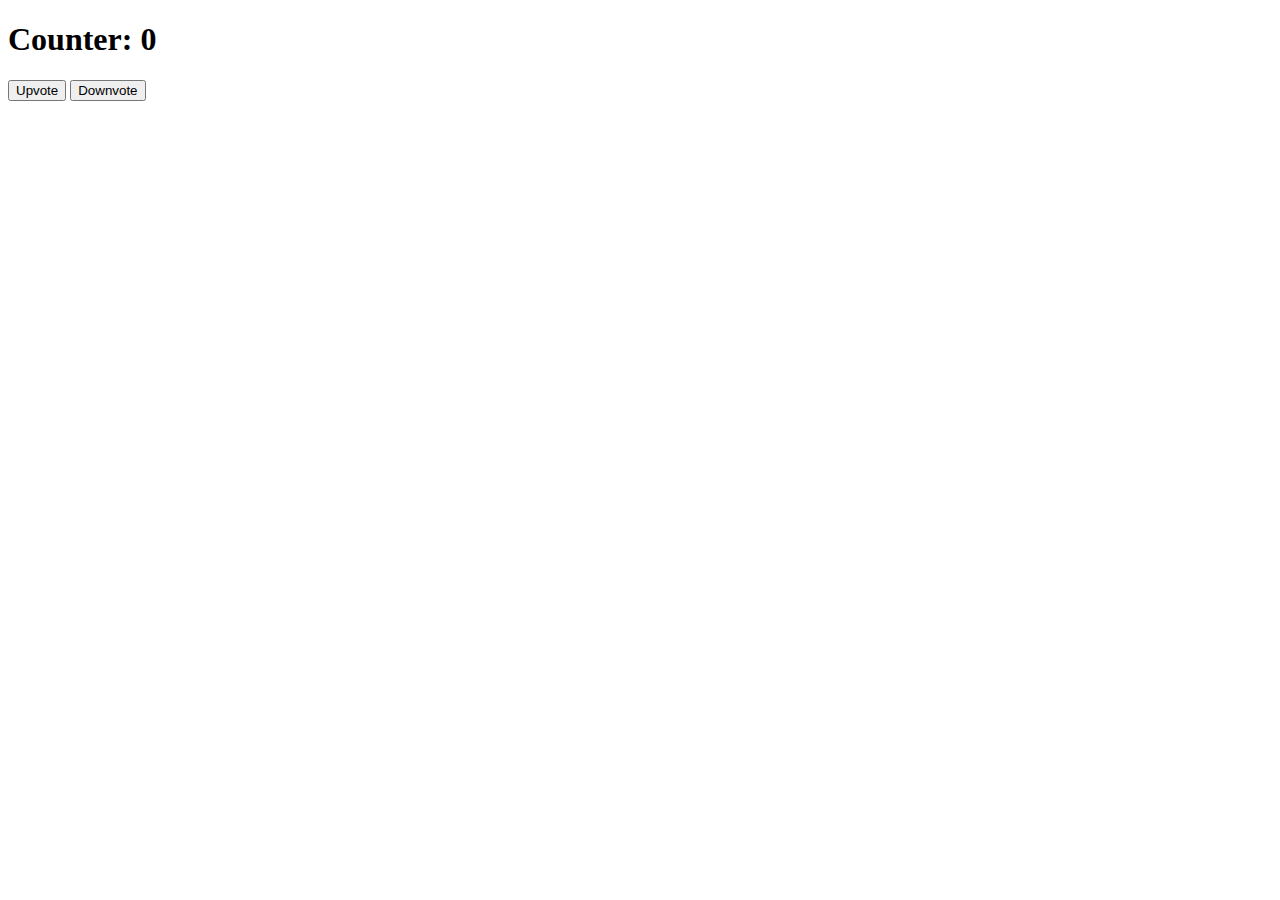
<file: Projects/Counter-List/index.html>
<!DOCTYPE html>
<html lang="en">
<head>
    <meta charset="UTF-8">
    <meta http-equiv="X-UA-Compatible" content="IE=edge">
    <meta name="viewport" content="width=device-width, initial-scale=1.0">
    <title>Counter</title>
</head>
<body>
    <h1>Counter: <span id="counter">0</span></h1>

    <button id="upvote">Upvote</button>
    <button id="downvote">Downvote</button>

    <ul id="list-items">
        
    </ul>


    <script src = "script.js"></script>
</body>
</html>
</file>
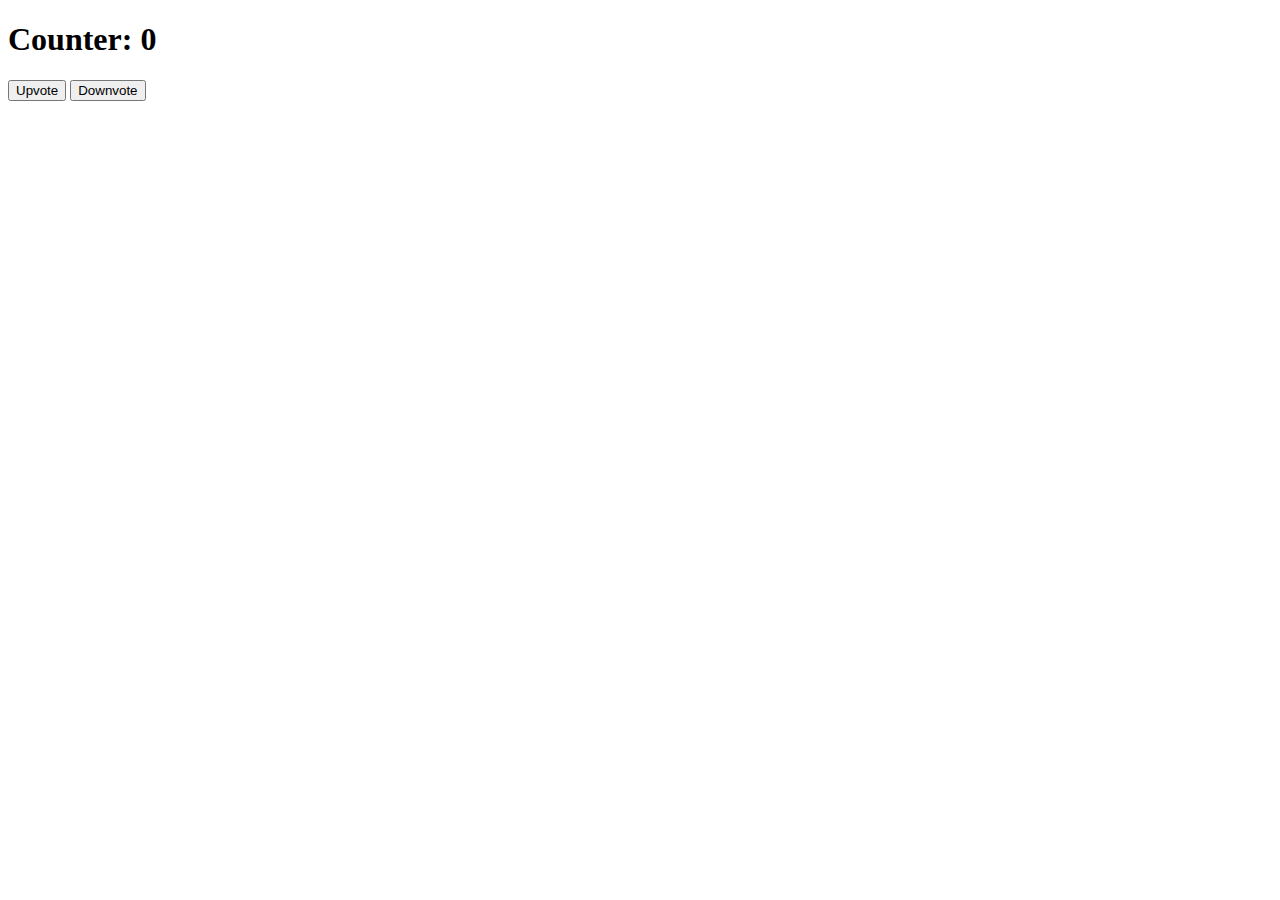
<file: Projects/Counter/index.html>
<!DOCTYPE html>
<html lang="en">
<head>
    <meta charset="UTF-8">
    <meta http-equiv="X-UA-Compatible" content="IE=edge">
    <meta name="viewport" content="width=device-width, initial-scale=1.0">
    <title>Counter</title>
</head>
<body>
    <h1>Counter: <span id="counter">0</span></h1>

    <button id="upvote">Upvote</button>
    <button id="downvote">Downvote</button>

    <script src = "script.js"></script>
</body>
</html>
</file>
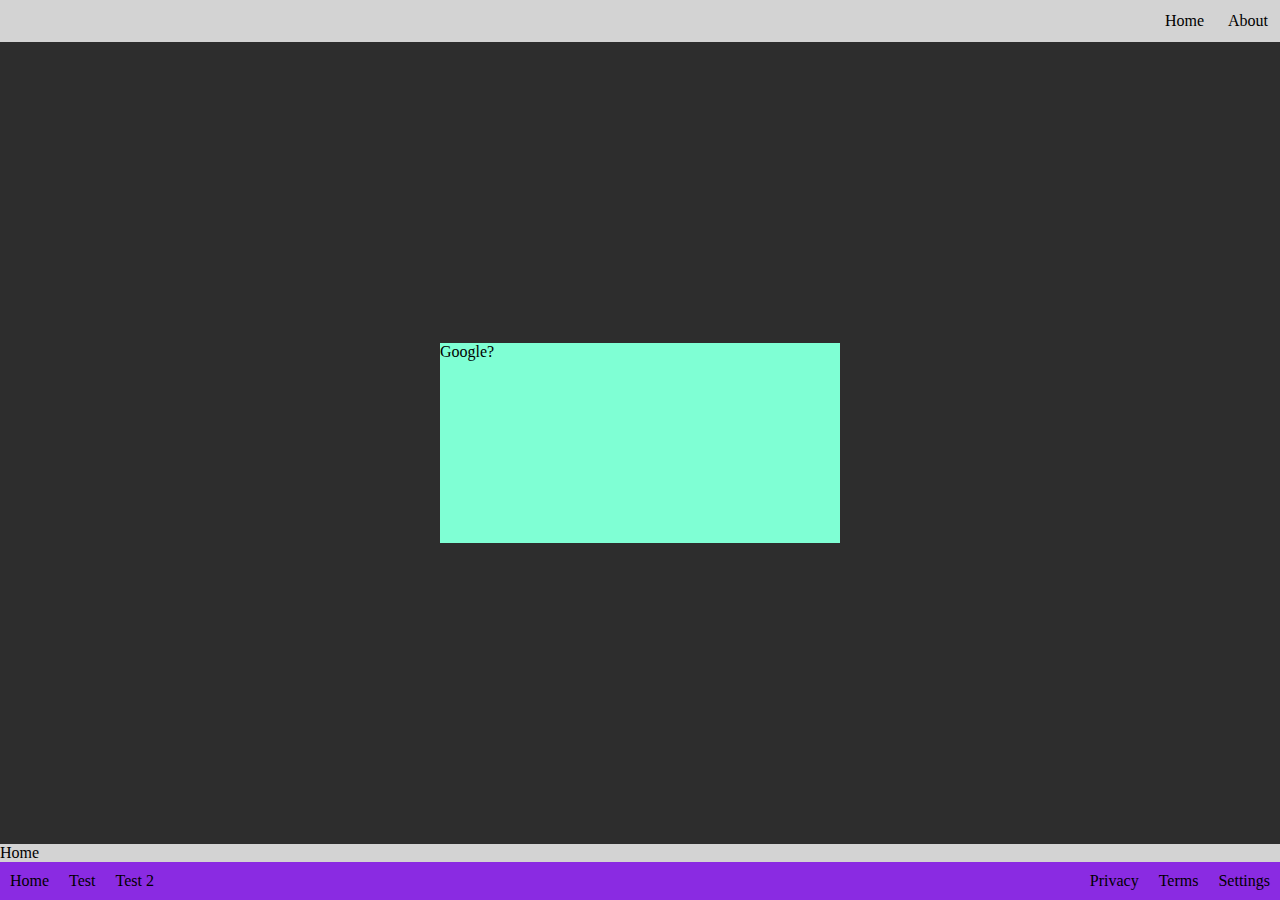
<file: Projects/Google Layout/index.html>
<!DOCTYPE html>
<html lang="en">

<head>
    <meta charset="UTF-8">
    <meta http-equiv="X-UA-Compatible" content="IE=edge">
    <meta name="viewport" content="width=device-width, initial-scale=1.0">
    <link rel="stylesheet" href="./style.css">
    <title>Google Mimic</title>
</head>

<body>
    <nav class="navbar">
        <ul>
            <li>Home</li>
            <li>About</li>
        </ul>
    </nav>
    <section>
        <div class="logo">Google?</div>
    </section>
    <footer>
        <div class="ufoo">
            <ul>
                <li>Home</li>
            </ul>
        </div>
        <div class="lowerfoo">
            <div>
                <ul class="lf">
                    <li>Home</li>
                    <li>Test</li>
                    <li>Test 2</li>
                </ul>
            </div>
            <div class="cf"></div>
            <div>
                <ul class="rf">
                    <li>Privacy</li>
                    <li>Terms</li>
                    <li>Settings</li>
                </ul>
            </div>
        </div>
    </footer>
</body>
</html>
</file>
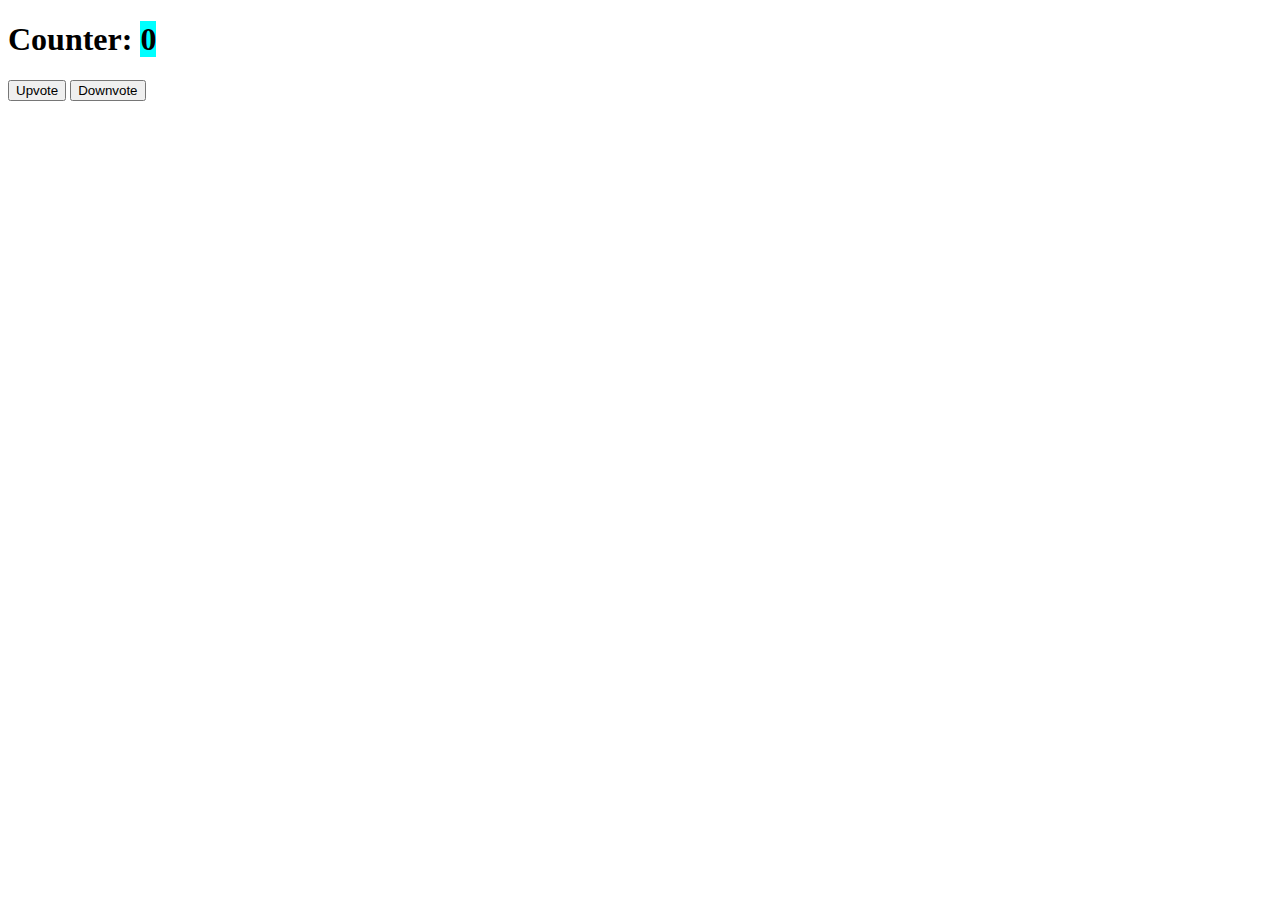
<file: Projects/odd-even color/index.html>
<!DOCTYPE html>
<html lang="en">

<head>
    <meta charset="UTF-8">
    <meta http-equiv="X-UA-Compatible" content="IE=edge">
    <meta name="viewport" content="width=device-width, initial-scale=1.0">
    <title>Counter</title>
    <link rel="stylesheet" href="./style.css" />

</head>

<body>
    <h1>Counter: <span id="counter">0</span></h1>

    <button id="upvote">Upvote</button>
    <button id="downvote">Downvote</button>

    <ul id="list-items">

    </ul>


    <script src="script.js"></script>
</body>

</html>
</file>
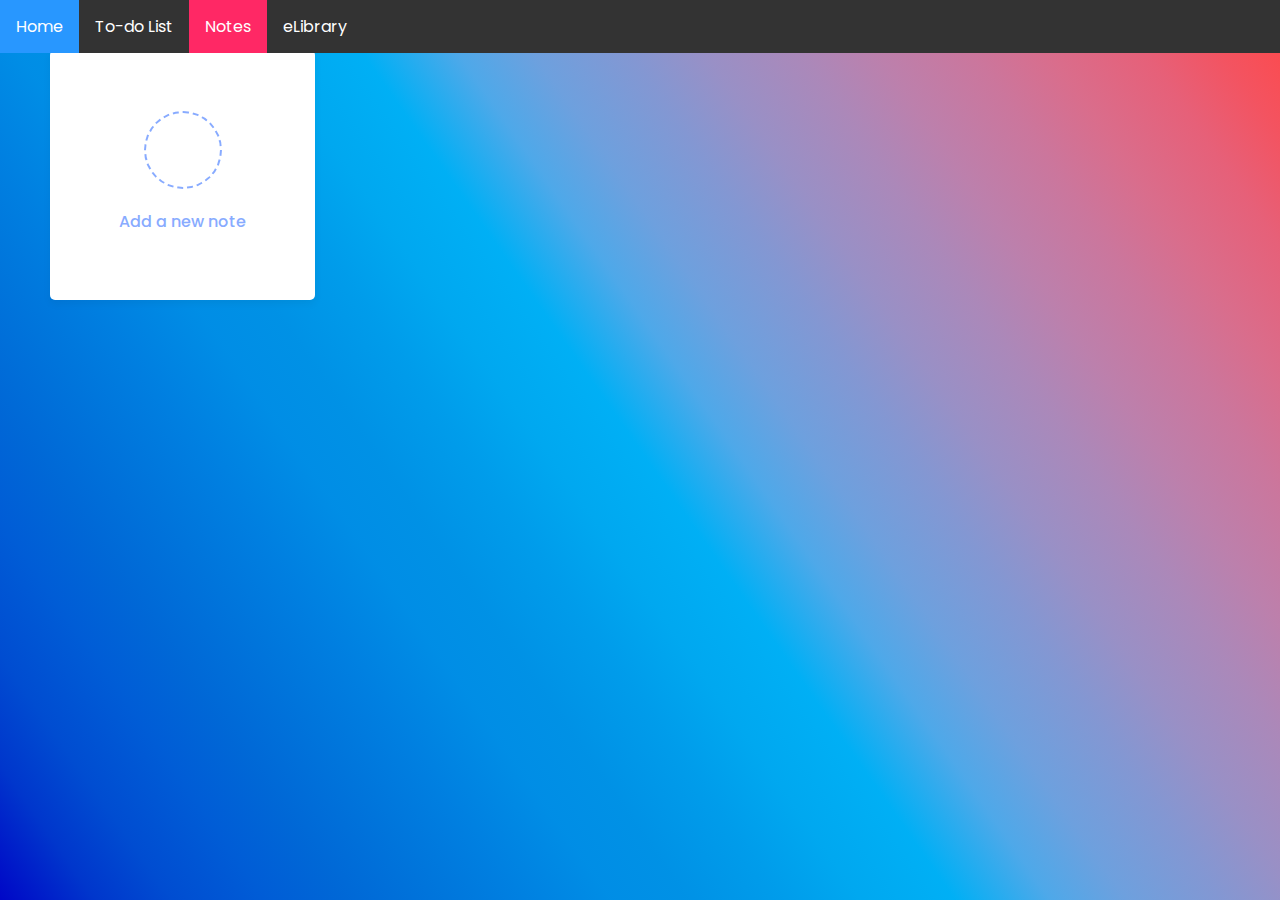
<file: mainApp/notes/notes.html>
<!DOCTYPE html>

<html lang="en" dir="ltr">

<head>
  <meta charset="utf-8">
  <title>Class Notes</title>
  <link rel="stylesheet" href="notes.css">
  <meta name="viewport" content="width=device-width, initial-scale=1.0">
  <link rel="stylesheet" href="https://unicons.iconscout.com/release/v4.0.0/css/line.css">
</head>

<body>
  <div>
    <nav>
      <ul>
        <li><a href="../../index.html">Home</a></li>
        <li><a href="../todo/todo.html">To-do List</a></li>
        <li><a href="#" class="active_nav">Notes</a></li>
        <li><a href="https://amity.refread.com/#/home" target="_blank" rel="noopener">eLibrary</a></li>
      </ul>
    </nav>
  </div>
  <div class="popup-box">
    <div class="popup">
      <div class="content">
        <header>
          <p></p>
          <i class="uil uil-times"></i>
        </header>
        <form action="#">
          <div class="row title">
            <label>Title</label>
            <input title="text" type="text" spellcheck="false">
          </div>
          <div class="row description">
            <label>Description</label>
            <textarea spellcheck="false" placeholder="More details"></textarea>
          </div>
          <button title="button"></button>
        </form>
      </div>
    </div>
  </div>
  <div class="wrapper">
    <li class="add-box">
      <div class="icon"><i class="uil uil-plus"></i></div>
      <p>Add a new note</p>
    </li>
  </div>

  <script src="notes.js"></script>

</body>

</html>
</file>
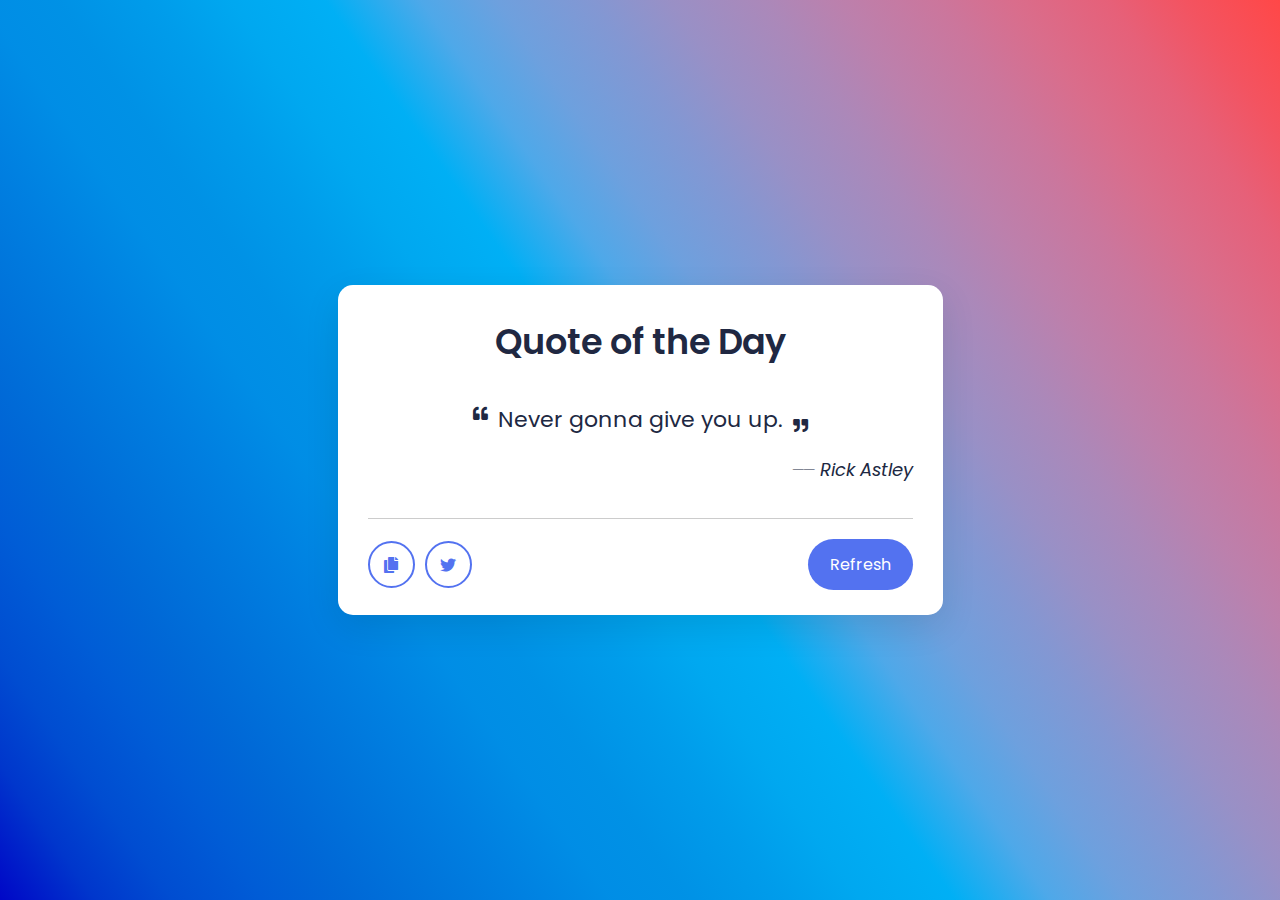
<file: mainApp/qutotes/quotes.html>
<!DOCTYPE html>

<html lang="en" dir="ltr">
  <head>
    <meta charset="utf-8">  
    <title>Random Quote Generator in JavaScript</title>
    <link rel="stylesheet" href="quotes.css">
    <meta name="viewport" content="width=device-width, initial-scale=1.0">
    <link rel="stylesheet" href="https://cdnjs.cloudflare.com/ajax/libs/font-awesome/5.15.3/css/all.min.css"/>
  </head>
  <body>
    <div class="wrapper">
      <header>Quote of the Day</header>
      <div class="content">
        <div class="quote-area">
          <i class="fas fa-quote-left"></i>
          <p class="quote">Never gonna give you up.</p>
          <i class="fas fa-quote-right"></i>
        </div>
        <div class="author">
          <span>__</span>
          <span class="name">Rick Astley</span>
        </div>
      </div>
      <div class="buttons">
        <div class="features">
          <ul>
            <li class="copy"><i class="fas fa-copy"></i></li>
            <li class="twitter"><i class="fab fa-twitter"></i></li>
          </ul>
          <button>Refresh</button>
        </div>
      </div>
    </div>
    <script src="quotes.js"></script>
  </body>
</html>
</file>
<file: Projects/Google Layout/style.css>
* {
    margin: 0;
    padding: 0;
}

body {
    display: flex;
    flex-direction: column;
    min-height:100vh;
    background-color: rgb(45, 45, 45);
}

nav, footer {
    flex-shrink: 0;
}

section {
    display: flex;
    flex-grow: 1;
    align-content: center;
    align-items: center;
    justify-content: center;
}

.navbar ul {
    display: flex;
    flex-direction: row;
    justify-content: flex-end;
    background-color: lightgrey;
}

.navbar ul li {
    list-style: none;
    padding: 10px;
    margin: 2px;
}

.logo {
    background-color: aquamarine;
    height: 200px;
    width: 400px;
}

.ufoo {
    display: flex;
    align-items: flex-end;
    background-color: lightgrey;

}

.ufoo ul li {
    list-style: none;
}

.lowerfoo {
    display: flex;
    flex-direction: row;

}

.lowerfoo ul {
    display: flex;
    flex-direction: row;
    margin: 0;
    padding: 0;
}

.lf {
    flex-shrink: 0;
    padding: 0;
    background-color: blueviolet;
}

.cf {
    display: flex;
    flex-grow: 1;
    background-color: blueviolet;

}

.rf {
    display: flex;
    flex-shrink: 0;
    margin: 2px;
    background-color: blueviolet;
}

.lowerfoo ul li {
    list-style: none;
    margin: 10px;
}
</file>
<file: Projects/odd-even color/style.css>
.red {
    background-color: red; 
}

.yellow {
    background-color: yellow;
}

#counter {
    background-color: cyan;
}
</file>
<file: mainApp/notes/notes.css>
/* Import Google Font - Poppins */
@import url('https://fonts.googleapis.com/css2?family=Poppins:wght@400;500;600;700&display=swap');

* {
  margin: 0;
  padding: 0;
  box-sizing: border-box;
  font-family: 'Poppins', sans-serif;
}

body {
  background-repeat: no-repeat;
  background-attachment: fixed;
  background-image: linear-gradient(55deg, hsl(238deg 100% 39%) 0%, hsl(224deg 100% 40%) 5%, hsl(218deg 100% 41%) 9%, hsl(214deg 100% 42%) 14%, hsl(211deg 100% 42%) 18%, hsl(208deg 100% 43%) 23%, hsl(206deg 100% 44%) 27%, hsl(203deg 100% 45%) 32%, hsl(202deg 100% 45%) 36%, hsl(200deg 100% 46%) 41%, hsl(198deg 100% 47%) 45%, hsl(197deg 100% 48%) 50%, hsl(205deg 78% 61%) 55%, hsl(213deg 63% 65%) 59%, hsl(225deg 47% 67%) 64%, hsl(250deg 32% 67%) 68%, hsl(283deg 26% 63%) 73%, hsl(316deg 31% 62%) 77%, hsl(333deg 45% 63%) 82%, hsl(343deg 59% 64%) 86%, hsl(349deg 73% 64%) 91%, hsl(355deg 87% 64%) 95%, hsl(0deg 100% 64%) 100%);
}

/* Navbar css segement start */

nav {
  margin: 0;
  background-color: rgb(148, 148, 148);
}

nav ul {
  list-style-type: none;
  margin: 0;
  padding: 0;
  overflow: hidden;
  background-color: #333;

  /* Fixed to top */
  /* position: -webkit-sticky; */
  position: fixed;
  top: 0;
  width: 100%;
}

nav ul li {
  float: left;
}

nav ul li a {
  display: block;
  color: white;
  text-align: center;
  padding: 14px 16px;
  text-decoration: none;
}

.active_nav {
  background-color: rgb(255, 40, 101);
}

li a:hover {
  background-color: #111;
}

li a:hover:not(.active) {
  background-color: rgb(40, 151, 255);
}

.container {
  padding-top: 3rem;
  height: 100em;
}

#right-nav {
  float: right;
}

.material-icons {
  /* font-size: 128px; */
  padding: 5px;
  color: white
}

/* Navbar css segement end */

::selection {
  color: #fff;
  background: #618cf8;
}

.wrapper {
  margin: 50px;
  display: grid;
  gap: 25px;
  grid-template-columns: repeat(auto-fill, 265px);
}

.wrapper li {
  height: 250px;
  list-style: none;
  border-radius: 5px;
  padding: 15px 20px 20px;
  background: #fff;
  box-shadow: 0 4px 8px rgba(0, 0, 0, 0.05);
}

.add-box,
.icon,
.bottom-content,
.popup,
header,
.settings .menu li {
  display: flex;
  align-items: center;
  justify-content: space-between;
}

.add-box {
  cursor: pointer;
  flex-direction: column;
  justify-content: center;
}

.add-box .icon {
  height: 78px;
  width: 78px;
  color: #88ABFF;
  font-size: 40px;
  border-radius: 50%;
  justify-content: center;
  border: 2px dashed #88ABFF;
}

.add-box p {
  color: #88ABFF;
  font-weight: 500;
  margin-top: 20px;
}

.note {
  display: flex;
  flex-direction: column;
  justify-content: space-between;
}

.note .details {
  max-height: 165px;
  overflow-y: auto;
}

.note .details::-webkit-scrollbar,
.popup textarea::-webkit-scrollbar {
  width: 0;
}

.note .details:hover::-webkit-scrollbar,
.popup textarea:hover::-webkit-scrollbar {
  width: 5px;
}

.note .details:hover::-webkit-scrollbar-track,
.popup textarea:hover::-webkit-scrollbar-track {
  background: #f1f1f1;
  border-radius: 25px;
}

.note .details:hover::-webkit-scrollbar-thumb,
.popup textarea:hover::-webkit-scrollbar-thumb {
  background: #e6e6e6;
  border-radius: 25px;
}

.note p {
  font-size: 22px;
  font-weight: 500;
}

.note span {
  display: block;
  color: #575757;
  font-size: 16px;
  margin-top: 5px;
}

.note .bottom-content {
  padding-top: 10px;
  border-top: 1px solid #ccc;
}

.bottom-content span {
  color: #6D6D6D;
  font-size: 14px;
}

.bottom-content .settings {
  position: relative;
}

.bottom-content .settings i {
  color: #6D6D6D;
  cursor: pointer;
  font-size: 15px;
}

.settings .menu {
  z-index: 1;
  bottom: 0;
  right: -5px;
  padding: 5px 0;
  background: #fff;
  position: absolute;
  border-radius: 4px;
  transform: scale(0);
  transform-origin: bottom right;
  box-shadow: 0 0 6px rgba(0, 0, 0, 0.15);
  transition: transform 0.2s ease;
}

.settings.show .menu {
  transform: scale(1);
}

.settings .menu li {
  height: 25px;
  font-size: 16px;
  margin-bottom: 2px;
  padding: 17px 15px;
  cursor: pointer;
  box-shadow: none;
  border-radius: 0;
  justify-content: flex-start;
}

.menu li:last-child {
  margin-bottom: 0;
}

.menu li:hover {
  background: #f5f5f5;
}

.menu li i {
  padding-right: 8px;
}

.popup-box {
  position: fixed;
  top: 0;
  left: 0;
  z-index: 2;
  height: 100%;
  width: 100%;
  background: rgba(0, 0, 0, 0.4);
}

.popup-box .popup {
  position: absolute;
  top: 50%;
  left: 50%;
  z-index: 3;
  width: 100%;
  max-width: 400px;
  justify-content: center;
  transform: translate(-50%, -50%) scale(0.95);
}

.popup-box,
.popup {
  opacity: 0;
  pointer-events: none;
  transition: all 0.25s ease;
}

.popup-box.show,
.popup-box.show .popup {
  opacity: 1;
  pointer-events: auto;
}

.popup-box.show .popup {
  transform: translate(-50%, -50%) scale(1);
}

.popup .content {
  border-radius: 5px;
  background: #fff;
  width: calc(100% - 15px);
  box-shadow: 0 0 15px rgba(0, 0, 0, 0.1);
}

.content header {
  padding: 15px 25px;
  border-bottom: 1px solid #ccc;
}

.content header p {
  font-size: 20px;
  font-weight: 500;
}

.content header i {
  color: #8b8989;
  cursor: pointer;
  font-size: 23px;
}

.content form {
  margin: 15px 25px 35px;
}

.content form .row {
  margin-bottom: 20px;
}

form .row label {
  font-size: 18px;
  display: block;
  margin-bottom: 6px;
}

form :where(input, textarea) {
  height: 50px;
  width: 100%;
  outline: none;
  font-size: 17px;
  padding: 0 15px;
  border-radius: 4px;
  border: 1px solid #999;
}

form :where(input, textarea):focus {
  box-shadow: 0 2px 4px rgba(0, 0, 0, 0.11);
}

form .row textarea {
  height: 150px;
  resize: none;
  padding: 8px 15px;
}

form button {
  width: 100%;
  height: 50px;
  color: #fff;
  outline: none;
  border: none;
  cursor: pointer;
  font-size: 17px;
  border-radius: 4px;
  background: #6A93F8;
}

@media (max-width: 660px) {
  .wrapper {
    margin: 15px;
    gap: 15px;
    grid-template-columns: repeat(auto-fill, 100%);
  }

  .popup-box .popup {
    max-width: calc(100% - 15px);
  }

  .bottom-content .settings i {
    font-size: 17px;
  }
}
</file>
<file: mainApp/qutotes/quotes.css>
/* Import Google Font - Poppins */
@import url('https://fonts.googleapis.com/css2?family=Poppins:wght@400;500;600;700&display=swap');
*{
  margin: 0;
  padding: 0;
  box-sizing: border-box;
  font-family: 'Poppins', sans-serif;
}
body{
  display: flex;
  align-items: center;
  justify-content: center;
  min-height: 100vh;
  background-repeat: no-repeat;
  background-attachment: fixed;
  background-image: linear-gradient(55deg,hsl(238deg 100% 39%) 0%,hsl(224deg 100% 40%) 5%,hsl(218deg 100% 41%) 9%,hsl(214deg 100% 42%) 14%,hsl(211deg 100% 42%) 18%,hsl(208deg 100% 43%) 23%,hsl(206deg 100% 44%) 27%,hsl(203deg 100% 45%) 32%,hsl(202deg 100% 45%) 36%,hsl(200deg 100% 46%) 41%,hsl(198deg 100% 47%) 45%,hsl(197deg 100% 48%) 50%,hsl(205deg 78% 61%) 55%,hsl(213deg 63% 65%) 59%,hsl(225deg 47% 67%) 64%,hsl(250deg 32% 67%) 68%,hsl(283deg 26% 63%) 73%,hsl(316deg 31% 62%) 77%,hsl(333deg 45% 63%) 82%,hsl(343deg 59% 64%) 86%,hsl(349deg 73% 64%) 91%,hsl(355deg 87% 64%) 95%,hsl(0deg 100% 64%) 100%);
}
.wrapper{
  width: 605px;
  background: #fff;
  border-radius: 15px;
  padding: 30px 30px 25px;
  box-shadow: 0 12px 35px rgba(0,0,0,0.1);
}
header, .content :where(i, p, span){
  color: #202842;
}
.wrapper header{
  font-size: 35px;
  font-weight: 600;
  text-align: center;
}
.wrapper .content{
  margin: 35px 0;
}
.content .quote-area{
  display: flex;
  justify-content: center;
}
.quote-area i{
  font-size: 15px;
}
.quote-area i:first-child{
  margin: 3px 10px 0 0;
}
.quote-area i:last-child{
  display: flex;
  margin: 0 0 3px 10px;
  align-items: flex-end;
}
.quote-area .quote{
  font-size: 22px;
  text-align: center;
  word-break: break-all;
}
.content .author{
  display: flex;
  font-size: 18px;
  margin-top: 20px;
  font-style: italic;
  justify-content: flex-end;
}
.author span:first-child{
  margin: -7px 5px 0 0;
  font-family: monospace;
}
.wrapper .buttons{
  border-top: 1px solid #ccc;
}
.buttons .features{
  display: flex;
  margin-top: 20px;
  align-items: center;
  justify-content: space-between;
}
.features ul{
  display: flex;
}
.features ul li{
  margin: 0 5px;
  height: 47px;
  width: 47px;
  display: flex;
  cursor: pointer;
  color: #5372F0;
  list-style: none;
  border-radius: 50%;
  align-items: center;
  justify-content: center;
  border: 2px solid #5372F0;
  transition: all 0.3s ease;
}
.features ul li:first-child{
  margin-left: 0;
}
ul li:is(:hover, .active){
  color: #fff;
  background: #5372F0;
}
ul .speech.active{
  pointer-events: none;
}
.buttons button{
  border: none;
  color: #fff;
  outline: none;
  font-size: 16px;
  cursor: pointer;
  padding: 13px 22px;
  border-radius: 30px;
  background: #5372F0;
}
.buttons button.loading{
  opacity: 0.7;
  pointer-events: none;
}
</file>
